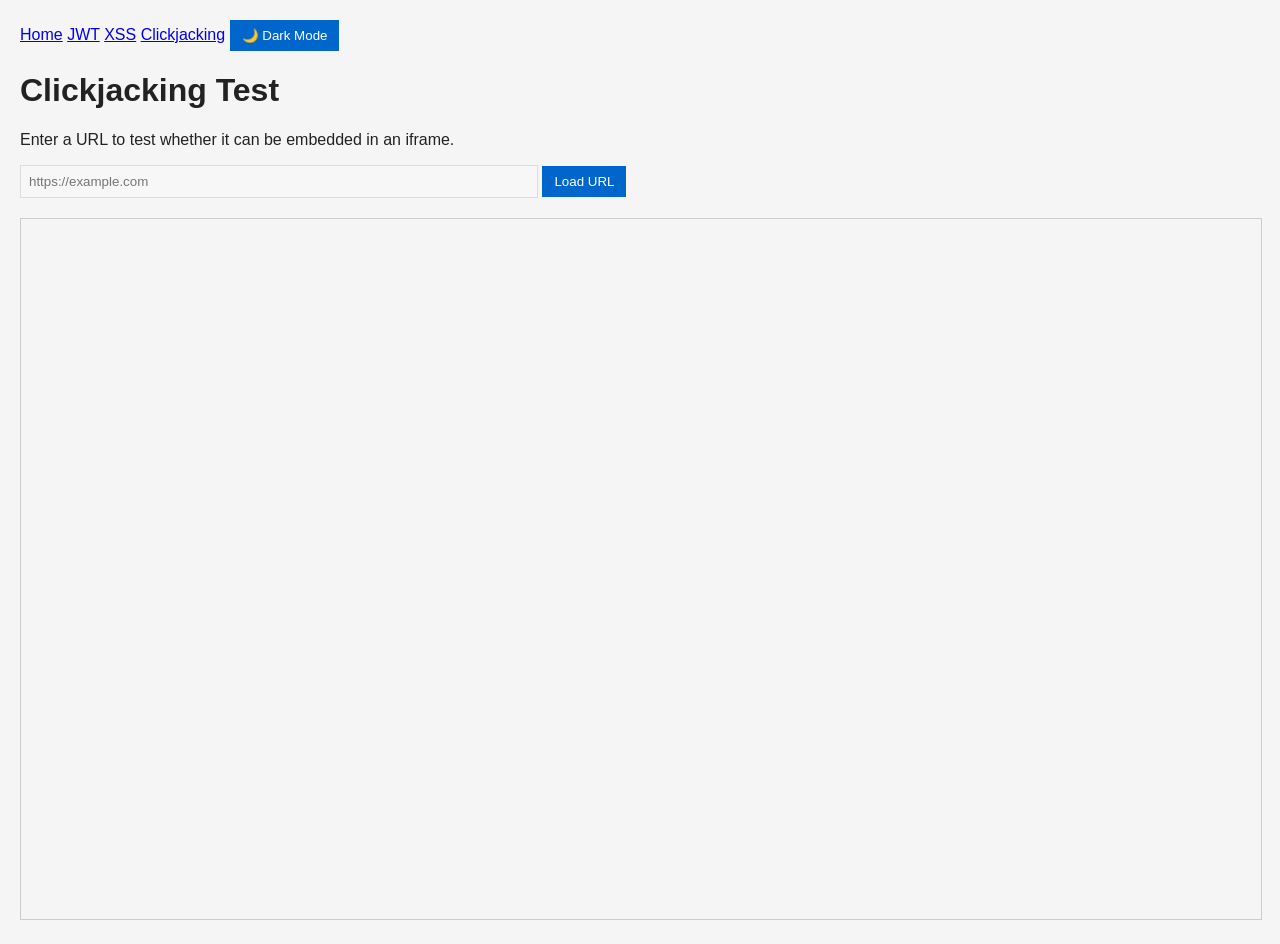
<file: clickjacking.html>
<!DOCTYPE html>
<html>
<head>
<link rel="stylesheet" href="css/theme.css">
<script src="js/darkmode.js" defer></script>
<nav>
    <a href="index.html">Home</a>
    <a href="Jwt-decoder.html">JWT</a>
    <a href="xss.html">XSS</a>
    <a href="clickjacking.html">Clickjacking</a>

    <button id="applyTheme">
        🌙 Dark Mode
    </button>
</nav>
    <title>Clickjacking Frame Tester</title>
    <style>
        body {
            font-family: Arial, sans-serif;
            margin: 20px;
        }

        input {
            width: 500px;
            padding: 8px;
        }

        button {
            padding: 8px 12px;
        }

        iframe {
            width: 100%;
            height: 700px;
            border: 1px solid #ccc;
            margin-top: 20px;
        }
    </style>
</head>
<body>

    <h1>Clickjacking Test</h1>

    <p>Enter a URL to test whether it can be embedded in an iframe.</p>

    <input
        type="url"
        id="urlInput"
        placeholder="https://example.com"
    >

    <button onclick="loadFrame()">
        Load URL
    </button>

    <iframe
        id="testFrame"
        src="about:blank">
    </iframe>

    <script>
        function loadFrame() {
            const url = document.getElementById('urlInput').value.trim();

            if (!url) {
                alert('Please enter a URL');
                return;
            }

            document.getElementById('testFrame').src = url;
        }
    </script>

</body>
</html>
</file>
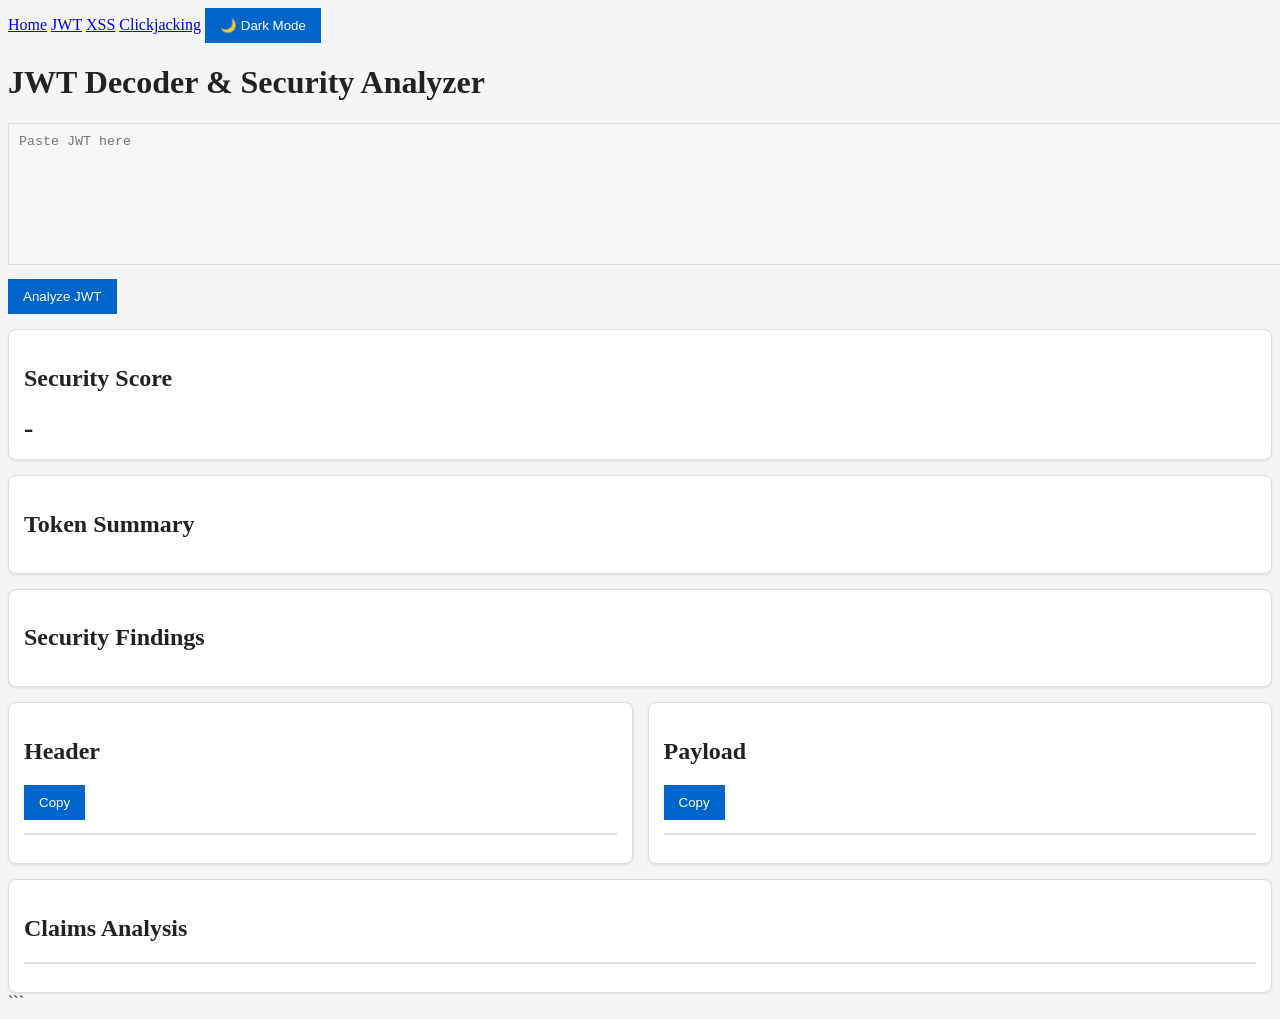
<file: Jwt-decoder.html>
<!DOCTYPE html>
<html lang="en">
<head>
<meta charset="UTF-8">
<meta name="viewport" content="width=device-width, initial-scale=1.0">
<link rel="stylesheet" href="css/theme.css">
<script src="js/darkmode.js" defer></script>
<nav>
    <a href="index.html">Home</a>
    <a href="Jwt-decoder.html">JWT</a>
    <a href="xss.html">XSS</a>
    <a href="clickjacking.html">Clickjacking</a>

    <button id="applyTheme">
        🌙 Dark Mode
    </button>
</nav>
<title>JWT Decoder & Security Analyzer</title>

<style>
textarea {
    width: 100%;
    height: 120px;
    padding: 10px;
    font-family: monospace;
    margin-bottom: 10px;
}

button {
    padding: 10px 15px;
    margin-right: 5px;
    cursor: pointer;
}

.card {
    padding: 15px;
    border-radius: 8px;
    margin-top: 15px;
    box-shadow: 0 1px 3px rgba(0,0,0,.1);
}

.grid {
    display: grid;
    grid-template-columns: 1fr 1fr;
    gap: 15px;
}

.pass {
    color: green;
    font-weight: bold;
}

.info {
    color: #1565c0;
}

.low {
    color: #0277bd;
}

.medium {
    color: #f57c00;
}

.high {
    color: #e65100;
    font-weight: bold;
}

.critical {
    color: #b71c1c;
    font-weight: bold;
}

.score {
    font-size: 28px;
    font-weight: bold;
}
</style>
</head>
<body>

<h1>JWT Decoder & Security Analyzer</h1>

<textarea id="jwtInput"
placeholder="Paste JWT here"></textarea>

<button onclick="decodeJWT()">Analyze JWT</button>

<div class="card">
    <h2>Security Score</h2>
    <div id="score" class="score">-</div>
</div>

<div class="card">
    <h2>Token Summary</h2>
    <div id="summary"></div>
</div>

<div class="card">
    <h2>Security Findings</h2>
    <div id="findings"></div>
</div>

<div class="grid">

    <div class="card">
        <h2>Header</h2>
        <button onclick="copyContent('headerOutput')">
            Copy
        </button>
        <pre id="headerOutput"></pre>
    </div>

    <div class="card">
        <h2>Payload</h2>
        <button onclick="copyContent('payloadOutput')">
            Copy
        </button>
        <pre id="payloadOutput"></pre>
    </div>

</div>

<div class="card">
    <h2>Claims Analysis</h2>
    <pre id="claimsOutput"></pre>
</div>

<script>

function base64UrlDecode(str) {

    str = str.replace(/-/g, '+')
             .replace(/_/g, '/');

    while (str.length % 4) {
        str += '=';
    }

    const decoded = atob(str);

    try {

        return decodeURIComponent(
            decoded.split('')
                .map(c =>
                    '%' +
                    ('00' +
                     c.charCodeAt(0)
                        .toString(16))
                    .slice(-2))
                .join('')
        );

    } catch {

        return decoded;
    }
}

function formatDate(unix) {

    return new Date(
        unix * 1000
    ).toLocaleString();
}

function copyContent(id) {

    navigator.clipboard.writeText(
        document.getElementById(id)
            .textContent
    );
}

function addFinding(
    findings,
    severity,
    text
) {

    findings.push({
        severity,
        text
    });
}

function decodeJWT() {

    try {

        const token =
            document.getElementById(
                'jwtInput'
            ).value.trim();

        const parts =
            token.split('.');

        if (parts.length !== 3) {
            throw new Error(
                'Invalid JWT format'
            );
        }

        const header =
            JSON.parse(
                base64UrlDecode(parts[0])
            );

        const payload =
            JSON.parse(
                base64UrlDecode(parts[1])
            );

        document.getElementById(
            'headerOutput'
        ).textContent =
            JSON.stringify(
                header,
                null,
                4
            );

        document.getElementById(
            'payloadOutput'
        ).textContent =
            JSON.stringify(
                payload,
                null,
                4
            );

        const findings = [];

        let score = 100;

        const alg =
            header.alg || 'Unknown';

        if (alg === 'none') {

            addFinding(
                findings,
                'critical',
                'Unsigned JWT (alg=none)'
            );

            score -= 50;

        } else if (
            alg.startsWith('HS')
        ) {

            addFinding(
                findings,
                'info',
                `Algorithm: ${alg}`
            );

        } else if (
            alg.startsWith('RS')
        ) {

            addFinding(
                findings,
                'info',
                `Algorithm: ${alg}`
            );

        } else {

            addFinding(
                findings,
                'medium',
                `Unknown algorithm: ${alg}`
            );

            score -= 10;
        }

        if (!payload.exp) {

            addFinding(
                findings,
                'high',
                'Missing exp claim'
            );

            score -= 20;
        }

        if (!payload.iat) {

            addFinding(
                findings,
                'medium',
                'Missing iat claim'
            );

            score -= 10;
        }

        if (!payload.aud) {

            addFinding(
                findings,
                'medium',
                'Missing aud claim'
            );

            score -= 5;
        }

        if (!payload.iss) {

            addFinding(
                findings,
                'low',
                'Missing iss claim'
            );

            score -= 2;
        }

        let lifetimeText =
            'Unknown';

        if (
            payload.iat &&
            payload.exp
        ) {

            const mins =
                Math.round(
                    (payload.exp -
                     payload.iat) / 60
                );

            lifetimeText =
                mins +
                ' minutes';

            if (mins <= 15) {

                addFinding(
                    findings,
                    'pass',
                    `Lifetime ${mins} minutes`
                );

            } else if (
                mins <= 60
            ) {

                addFinding(
                    findings,
                    'medium',
                    `Lifetime ${mins} minutes`
                );

                score -= 5;

            } else {

                addFinding(
                    findings,
                    'high',
                    `Excessive lifetime ${mins} minutes`
                );

                score -= 15;
            }
        }

        if (payload.exp) {

            const now =
                Math.floor(
                    Date.now() / 1000
                );

            if (
                payload.exp < now
            ) {

                addFinding(
                    findings,
                    'high',
                    'Token expired'
                );

                score -= 20;

            } else {

                const mins =
                    Math.round(
                        (payload.exp -
                         now) / 60
                    );

                addFinding(
                    findings,
                    'pass',
                    `${mins} minutes remaining`
                );
            }
        }

        if (
            payload.admin === true
        ) {

            addFinding(
                findings,
                'info',
                'Contains admin claim'
            );
        }

        if (payload.jti) {

            addFinding(
                findings,
                'info',
                'JWT ID present'
            );
        }

        score =
            Math.max(score, 0);

        document.getElementById(
            'score'
        ).textContent =
            score + '/100';

        let summary = `
Algorithm: ${alg}
Type: ${header.typ || 'Unknown'}

Issued At:
${payload.iat ? formatDate(payload.iat) : 'Not Present'}

Expires At:
${payload.exp ? formatDate(payload.exp) : 'Not Present'}

Lifetime:
${lifetimeText}
`;

        document.getElementById(
            'summary'
        ).innerHTML =
            summary.replaceAll(
                '\n',
                '<br>'
            );

        let findingsHTML = '';

        findings.forEach(f => {

            findingsHTML +=
                `<div class="${f.severity}">
                    ${f.text}
                 </div>`;
        });

        document.getElementById(
            'findings'
        ).innerHTML =
            findingsHTML;

        let claims = '';

        Object.entries(payload)
            .forEach(
                ([key, value]) => {

                claims +=
                    `${key}: ${JSON.stringify(value)}\n`;
            });

        document.getElementById(
            'claimsOutput'
        ).textContent =
            claims;

    } catch (e) {

        alert(
            'Error: ' +
            e.message
        );
    }
}
</script>

</body>
</html>
```
</file>
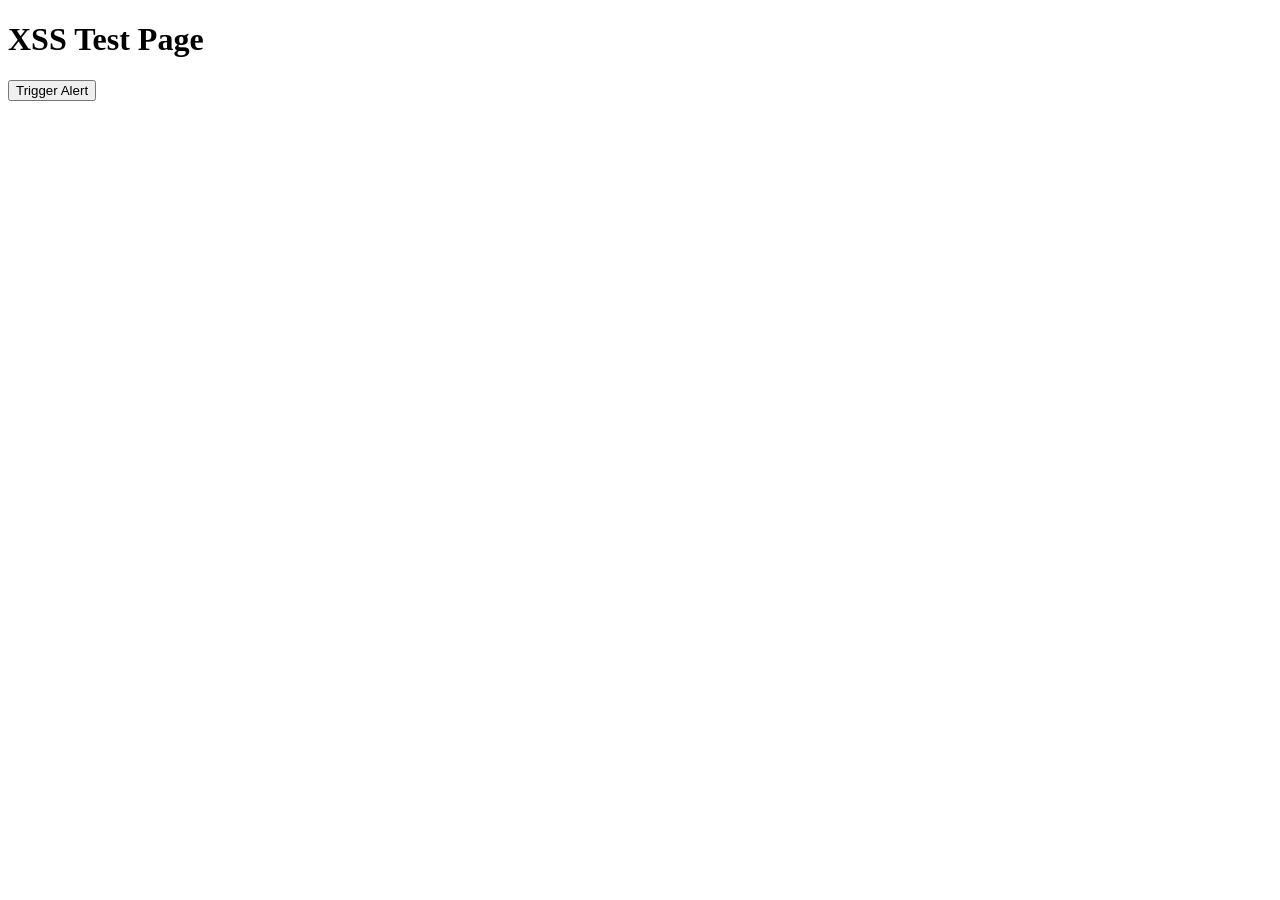
<file: xss.html>
<!DOCTYPE html>
<html>
<head>
    <title>XSS Test</title>
</head>
<body>
    <h1>XSS Test Page</h1>
    <script>alert('XSS from External Source')</script>
    <button onclick="alert('XSS')">
        Trigger Alert
    </button>
</body>
</html>
</file>
<file: css/theme.css>
:root {
    --bg: #f5f5f5;
    --card-bg: #ffffff;
    --text: #222222;
    --text-secondary: #666666;
    --border: #dddddd;
    --button-bg: #0066cc;
    --button-hover: #0052a3;
    --pre-bg: #f7f7f7;
}

[data-theme="dark"] {
    --bg: #121212;
    --card-bg: #1e1e1e;
    --text: #f5f5f5;
    --text-secondary: #b0b0b0;
    --border: #333333;
    --button-bg: #1976d2;
    --button-hover: #1565c0;
    --pre-bg: #2a2a2a;
}

body {
    background: var(--bg);
    color: var(--text);
    transition: background .2s, color .2s;
}

.card {
    background: var(--card-bg);
    border: 1px solid var(--border);
}

pre,
textarea,
input {
    background: var(--pre-bg);
    color: var(--text);
    border: 1px solid var(--border);
}

button {
    background: var(--button-bg);
    color: white;
    border: none;
}

button:hover {
    background: var(--button-hover);
}
</file>
